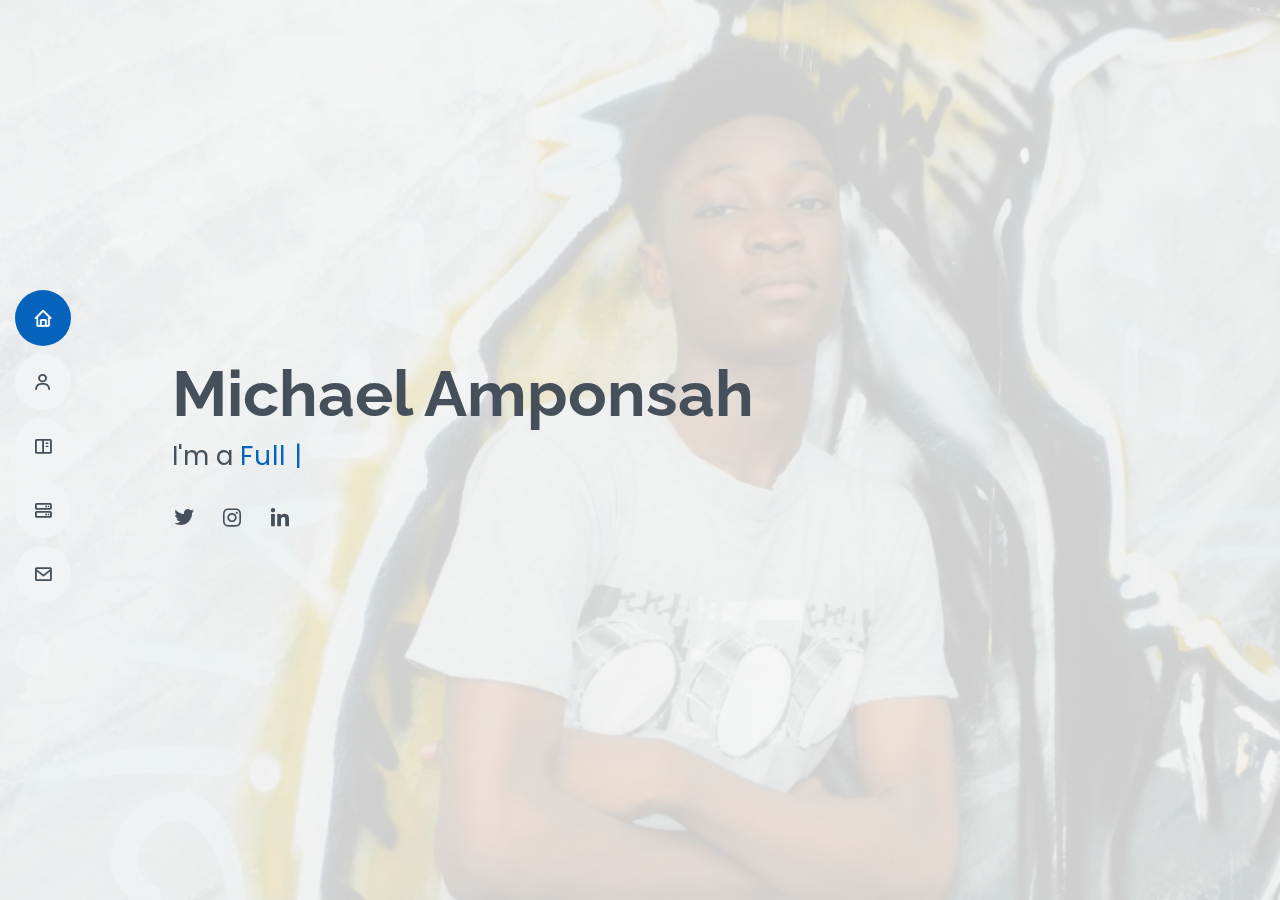
<file: public/index.html>
<!DOCTYPE html>
<html lang="en">

<head>
  <meta charset="utf-8" />
  <link rel="icon" href="%PUBLIC_URL%/favicon.ico" />
  <meta name="viewport" content="width=device-width, initial-scale=1" />
  <meta name="theme-color" content="#000000" />
  <meta name="description" content="Web site created using create-react-app" />
  <link rel="apple-touch-icon" href="%PUBLIC_URL%/logo192.png" />
  <!--
      manifest.json provides metadata used when your web app is installed on a
      user's mobile device or desktop. See https://developers.google.com/web/fundamentals/web-app-manifest/
    -->
  <link rel="manifest" href="%PUBLIC_URL%/manifest.json" />


  <title>Michael Amponsah | Portfolio</title>
  <meta content="" name="description">
  <meta content="" name="keywords">

  <!-- Favicons -->
  <link href="assets/img/favicon.png" rel="icon">
  <link href="assets/img/apple-touch-icon.png" rel="apple-touch-icon">

  <!-- Google Fonts -->
  <link
    href="https://fonts.googleapis.com/css?family=Open+Sans:300,300i,400,400i,600,600i,700,700i|Raleway:300,300i,400,400i,500,500i,600,600i,700,700i|Poppins:300,300i,400,400i,500,500i,600,600i,700,700i"
    rel="stylesheet">

  <!-- Vendor CSS Files -->
  <link href="assets/vendor/aos/aos.css" rel="stylesheet">
  <link href="assets/vendor/bootstrap/css/bootstrap.min.css" rel="stylesheet">
  <link href="assets/vendor/bootstrap-icons/bootstrap-icons.css" rel="stylesheet">
  <link href="assets/vendor/boxicons/css/boxicons.min.css" rel="stylesheet">
  <link href="assets/vendor/glightbox/css/glightbox.min.css" rel="stylesheet">
  <link href="assets/vendor/swiper/swiper-bundle.min.css" rel="stylesheet">

  <!-- Template Main CSS File -->
  <link href="assets/css/style.css" rel="stylesheet">
</head>

<body>
  <noscript>You need to enable JavaScript to run this app.</noscript>

  <i class="bi bi-list mobile-nav-toggle d-xl-none"></i>

  <header id="header" class="d-flex flex-column justify-content-center">

    <nav id="navbar" class="navbar nav-menu">
      <ul>
        <li><a href="#hero" class="nav-link scrollto active"><i class="bx bx-home"></i> <span>Home</span></a></li>
        <li><a href="#about" class="nav-link scrollto"><i class="bx bx-user"></i> <span>About</span></a></li>
        <!-- <li><a href="#resume" class="nav-link scrollto"><i class="bx bx-file-blank"></i> <span>Resume</span></a></li> -->
        <li><a href="#portfolio" class="nav-link scrollto"><i class="bx bx-book-content"></i> <span>Portfolio</span></a></li>
        <li><a href="#services" class="nav-link scrollto"><i class="bx bx-server"></i> <span>Services</span></a></li>
        <li><a href="#contact" class="nav-link scrollto"><i class="bx bx-envelope"></i> <span>Contact</span></a></li>
      </ul>
    </nav><!-- .nav-menu -->

  </header><!-- End Header -->


  <!-- ======= Hero Section ======= -->
  <section id="hero" class="d-flex flex-column justify-content-center">
    <div class="container" data-aos="zoom-in" data-aos-delay="100">
      <h1>Michael Amponsah</h1>
      <p>I'm a <span class="typed" data-typed-items="Full Stack Web Developer, Graphics Designer, Mobile App Developer"></span></p>
      <div class="social-links">
        <a href="https://twitter.com/fiineboy_" class="twitter"><i class="bx bxl-twitter"></i></a>
        <a href="https://instagram.com/fiineboy" class="instagram"><i class="bx bxl-instagram"></i></a>
        <a href="https://www.linkedin.com/in/amponsah-michael-b85812167/" class="linkedin"><i class="bx bxl-linkedin"></i></a>
      </div>
    </div>
  </section><!-- End Hero -->






  <div id="root"></div>

  <div id="preloader"></div>
  <a href="#" class="back-to-top d-flex align-items-center justify-content-center"><i
      class="bi bi-arrow-up-short"></i></a>



  <!-- Vendor JS Files -->
  <script src="assets/vendor/aos/aos.js"></script>
  <script src="assets/vendor/bootstrap/js/bootstrap.bundle.min.js"></script>
  <script src="assets/vendor/glightbox/js/glightbox.min.js"></script>
  <script src="assets/vendor/isotope-layout/isotope.pkgd.min.js"></script>
  <script src="assets/vendor/php-email-form/validate.js"></script>
  <script src="assets/vendor/purecounter/purecounter.js"></script>
  <script src="assets/vendor/swiper/swiper-bundle.min.js"></script>
  <script src="assets/vendor/typed.js/typed.min.js"></script>
  <script src="assets/vendor/waypoints/noframework.waypoints.js"></script>

  <!-- Template Main JS File -->
  <script src="assets/js/main.js"></script>
</body>

</html>
</file>
<file: public/assets/css/style.css>
/**
* Template Name: MyResume - v4.3.0
* Template URL: https://bootstrapmade.com/free-html-bootstrap-template-my-resume/
* Author: BootstrapMade.com
* License: https://bootstrapmade.com/license/
*/

/*--------------------------------------------------------------
# General
--------------------------------------------------------------*/
body {
  font-family: "Open Sans", sans-serif;
  color: #272829;
}

a {
  color: #0563bb;
  text-decoration: none;
}

a:hover {
  color: #067ded;
  text-decoration: none;
}

h1, h2, h3, h4, h5, h6 {
  font-family: "Raleway", sans-serif;
}

/*--------------------------------------------------------------
# Back to top button
--------------------------------------------------------------*/
.back-to-top {
  position: fixed;
  visibility: hidden;
  opacity: 0;
  right: 15px;
  bottom: 15px;
  z-index: 996;
  background: #0563bb;
  width: 40px;
  height: 40px;
  border-radius: 50px;
  transition: all 0.4s;
}

.back-to-top i {
  font-size: 28px;
  color: #fff;
  line-height: 0;
}

.back-to-top:hover {
  background: #0678e3;
  color: #fff;
}

.back-to-top.active {
  visibility: visible;
  opacity: 1;
}

/*--------------------------------------------------------------
# Preloader
--------------------------------------------------------------*/
#preloader {
  position: fixed;
  top: 0;
  left: 0;
  right: 0;
  bottom: 0;
  z-index: 9999;
  overflow: hidden;
  background: #fff;
}

#preloader:before {
  content: "";
  position: fixed;
  top: calc(50% - 30px);
  left: calc(50% - 30px);
  border: 6px solid #0563bb;
  border-top-color: #fff;
  border-bottom-color: #fff;
  border-radius: 50%;
  width: 60px;
  height: 60px;
  -webkit-animation: animate-preloader 1s linear infinite;
  animation: animate-preloader 1s linear infinite;
}

@-webkit-keyframes animate-preloader {
  0% {
    transform: rotate(0deg);
  }
  100% {
    transform: rotate(360deg);
  }
}

@keyframes animate-preloader {
  0% {
    transform: rotate(0deg);
  }
  100% {
    transform: rotate(360deg);
  }
}

/*--------------------------------------------------------------
# Disable aos animation delay on mobile devices
--------------------------------------------------------------*/
@media screen and (max-width: 768px) {
  [data-aos-delay] {
    transition-delay: 0 !important;
  }
}

/*--------------------------------------------------------------
# Header
--------------------------------------------------------------*/
#header {
  position: fixed;
  top: 0;
  left: 0;
  bottom: 0;
  z-index: 9997;
  transition: all 0.5s;
  padding: 15px;
  overflow-y: auto;
}

@media (max-width: 992px) {
  #header {
    width: 300px;
    background: #fff;
    border-right: 1px solid #e6e9ec;
    left: -300px;
  }
}

@media (min-width: 992px) {
  #main {
    margin-left: 100px;
  }
}

/*--------------------------------------------------------------
# Navigation Menu
--------------------------------------------------------------*/
/**
* Desktop Navigation 
*/
.nav-menu {
  padding: 0;
  display: block;
}

.nav-menu * {
  margin: 0;
  padding: 0;
  list-style: none;
}

.nav-menu > ul > li {
  position: relative;
  white-space: nowrap;
}

.nav-menu a, .nav-menu a:focus {
  display: flex;
  align-items: center;
  color: #45505b;
  padding: 10px 18px;
  margin-bottom: 8px;
  transition: 0.3s;
  font-size: 15px;
  border-radius: 50px;
  background: #f2f3f5;
  height: 56px;
  width: 100%;
  overflow: hidden;
  transition: 0.3s;
}

.nav-menu a i, .nav-menu a:focus i {
  font-size: 20px;
}

.nav-menu a span, .nav-menu a:focus span {
  padding: 0 5px 0 7px;
  color: #45505b;
}

@media (min-width: 992px) {
  .nav-menu a, .nav-menu a:focus {
    width: 56px;
  }
  .nav-menu a span, .nav-menu a:focus span {
    display: none;
    color: #fff;
  }
}

.nav-menu a:hover, .nav-menu .active, .nav-menu .active:focus, .nav-menu li:hover > a {
  color: #fff;
  background: #0563bb;
}

.nav-menu a:hover span, .nav-menu .active span, .nav-menu .active:focus span, .nav-menu li:hover > a span {
  color: #fff;
}

.nav-menu a:hover, .nav-menu li:hover > a {
  width: 100%;
  color: #fff;
}

.nav-menu a:hover span, .nav-menu li:hover > a span {
  display: block;
}

/**
* Mobile Navigation 
*/
.mobile-nav-toggle {
  position: fixed;
  right: 10px;
  top: 10px;
  z-index: 9998;
  border: 0;
  background: none;
  font-size: 28px;
  transition: all 0.4s;
  outline: none !important;
  line-height: 0;
  cursor: pointer;
  border-radius: 50px;
  padding: 5px;
}

.mobile-nav-toggle i {
  color: #45505b;
}

.mobile-nav-active {
  overflow: hidden;
}

.mobile-nav-active #header {
  left: 0;
}

.mobile-nav-active .mobile-nav-toggle {
  color: #fff;
  background-color: #0563bb;
}

/*--------------------------------------------------------------
# Hero Section
--------------------------------------------------------------*/
#hero {
  width: 100%;
  height: 100vh;
  background: url("../img/new-bg.png") top right no-repeat;
  background-size: cover;
  position: relative;
}

@media (min-width: 992px) {
  #hero {
    padding-left: 160px;
  }
}

#hero:before {
  content: "";
  background: rgba(255, 255, 255, 0.8);
  position: absolute;
  bottom: 0;
  top: 0;
  left: 0;
  right: 0;
}

#hero h1 {
  margin: 0;
  font-size: 64px;
  font-weight: 700;
  line-height: 56px;
  color: #45505b;
}

#hero p {
  color: #45505b;
  margin: 15px 0 0 0;
  font-size: 26px;
  font-family: "Poppins", sans-serif;
}

#hero p span {
  color: #0563bb;
  letter-spacing: 1px;
}

#hero .social-links {
  margin-top: 30px;
}

#hero .social-links a {
  font-size: 24px;
  display: inline-block;
  color: #45505b;
  line-height: 1;
  margin-right: 20px;
  transition: 0.3s;
}

#hero .social-links a:hover {
  color: #0563bb;
}

@media (max-width: 992px) {
  #hero {
    text-align: center;
  }
  #hero h1 {
    font-size: 32px;
    line-height: 36px;
  }
  #hero p {
    margin-top: 10px;
    font-size: 20px;
    line-height: 24px;
  }
}

/*--------------------------------------------------------------
# Sections General
--------------------------------------------------------------*/
section {
  padding: 60px 0;
  overflow: hidden;
}

.section-title {
  text-align: center;
  padding-bottom: 30px;
}

.section-title h2 {
  font-size: 32px;
  font-weight: bold;
  text-transform: uppercase;
  margin-bottom: 20px;
  padding-bottom: 20px;
  position: relative;
  color: #45505b;
}

.section-title h2::before {
  content: '';
  position: absolute;
  display: block;
  width: 120px;
  height: 1px;
  background: #ddd;
  bottom: 1px;
  left: calc(50% - 60px);
}

.section-title h2::after {
  content: '';
  position: absolute;
  display: block;
  width: 40px;
  height: 3px;
  background: #0563bb;
  bottom: 0;
  left: calc(50% - 20px);
}

.section-title p {
  margin-bottom: 0;
}

/*--------------------------------------------------------------
# About
--------------------------------------------------------------*/
.about .content h3 {
  font-weight: 700;
  font-size: 26px;
  color: #728394;
}

.about .content ul {
  list-style: none;
  padding: 0;
}

.about .content ul li {
  margin-bottom: 20px;
  display: flex;
  align-items: center;
}

.about .content ul strong {
  margin-right: 10px;
}

.about .content ul i {
  font-size: 16px;
  margin-right: 5px;
  color: #0563bb;
  line-height: 0;
}

.about .content p:last-child {
  margin-bottom: 0;
}

/*--------------------------------------------------------------
# Facts
--------------------------------------------------------------*/
.facts .count-box {
  padding: 30px 30px 25px 30px;
  margin-top: 30px;
  width: 100%;
  position: relative;
  text-align: center;
  background: #fff;
}

.facts .count-box i {
  position: absolute;
  top: -25px;
  left: 50%;
  transform: translateX(-50%);
  font-size: 24px;
  background: #0563bb;
  color: #fff;
  border-radius: 50px;
  display: inline-flex;
  align-items: center;
  justify-content: center;
  width: 48px;
  height: 48px;
}

.facts .count-box span {
  font-size: 36px;
  display: block;
  font-weight: 600;
  color: #011426;
}

.facts .count-box p {
  padding: 0;
  margin: 0;
  font-family: "Raleway", sans-serif;
  font-size: 14px;
}

/*--------------------------------------------------------------
# Akills
--------------------------------------------------------------*/
.skills .progress {
  height: 60px;
  display: block;
  background: none;
  border-radius: 0;
}

.skills .progress .skill {
  padding: 10px 0;
  margin: 0;
  text-transform: uppercase;
  display: block;
  font-weight: 600;
  font-family: "Poppins", sans-serif;
  color: #45505b;
}

.skills .progress .skill .val {
  float: right;
  font-style: normal;
}

.skills .progress-bar-wrap {
  background: #f2f3f5;
}

.skills .progress-bar {
  width: 1px;
  height: 10px;
  transition: .9s;
  background-color: #0563bb;
}

/*--------------------------------------------------------------
# Resume
--------------------------------------------------------------*/
.resume .resume-title {
  font-size: 26px;
  font-weight: 700;
  margin-top: 20px;
  margin-bottom: 20px;
  color: #45505b;
}

.resume .resume-item {
  padding: 0 0 20px 20px;
  margin-top: -2px;
  border-left: 2px solid #0563bb;
  position: relative;
}

.resume .resume-item h4 {
  line-height: 18px;
  font-size: 18px;
  font-weight: 600;
  text-transform: uppercase;
  font-family: "Poppins", sans-serif;
  color: #0563bb;
  margin-bottom: 10px;
}

.resume .resume-item h5 {
  font-size: 16px;
  background: #f7f8f9;
  padding: 5px 15px;
  display: inline-block;
  font-weight: 600;
  margin-bottom: 10px;
}

.resume .resume-item ul {
  padding-left: 20px;
}

.resume .resume-item ul li {
  padding-bottom: 10px;
}

.resume .resume-item:last-child {
  padding-bottom: 0;
}

.resume .resume-item::before {
  content: "";
  position: absolute;
  width: 16px;
  height: 16px;
  border-radius: 50px;
  left: -9px;
  top: 0;
  background: #fff;
  border: 2px solid #0563bb;
}

/*--------------------------------------------------------------
# Portfolio
--------------------------------------------------------------*/
.portfolio .portfolio-item {
  margin-bottom: 30px;
}

.portfolio #portfolio-flters {
  padding: 0;
  margin: 0 auto 25px auto;
  list-style: none;
  text-align: center;
  background: #fff;
  border-radius: 50px;
  padding: 2px 15px;
}

.portfolio #portfolio-flters li {
  cursor: pointer;
  display: inline-block;
  padding: 10px 15px;
  font-size: 14px;
  font-weight: 600;
  line-height: 1;
  text-transform: uppercase;
  color: #272829;
  margin-bottom: 5px;
  transition: all 0.3s ease-in-out;
}

.portfolio #portfolio-flters li:hover, .portfolio #portfolio-flters li.filter-active {
  color: #0563bb;
}

.portfolio #portfolio-flters li:last-child {
  margin-right: 0;
}

.portfolio .portfolio-wrap {
  transition: 0.3s;
  position: relative;
  overflow: hidden;
  z-index: 1;
  background: rgba(69, 80, 91, 0.8);
}

.portfolio .portfolio-wrap::before {
  content: "";
  background: rgba(255, 255, 255, 0.7);
  position: absolute;
  left: 30px;
  right: 30px;
  top: 30px;
  bottom: 30px;
  transition: all ease-in-out 0.3s;
  z-index: 2;
  opacity: 0;
}

.portfolio .portfolio-wrap .portfolio-info {
  opacity: 0;
  position: absolute;
  top: 0;
  left: 0;
  right: 0;
  bottom: 0;
  text-align: center;
  z-index: 3;
  transition: all ease-in-out 0.3s;
  display: flex;
  flex-direction: column;
  justify-content: center;
  align-items: center;
}

.portfolio .portfolio-wrap .portfolio-info::before {
  display: block;
  content: "";
  width: 48px;
  height: 48px;
  position: absolute;
  top: 35px;
  left: 35px;
  border-top: 3px solid #d7dce1;
  border-left: 3px solid #d7dce1;
  transition: all 0.5s ease 0s;
  z-index: 9994;
}

.portfolio .portfolio-wrap .portfolio-info::after {
  display: block;
  content: "";
  width: 48px;
  height: 48px;
  position: absolute;
  bottom: 35px;
  right: 35px;
  border-bottom: 3px solid #d7dce1;
  border-right: 3px solid #d7dce1;
  transition: all 0.5s ease 0s;
  z-index: 9994;
}

.portfolio .portfolio-wrap .portfolio-info h4 {
  font-size: 20px;
  color: #45505b;
  font-weight: 600;
}

.portfolio .portfolio-wrap .portfolio-info p {
  color: #45505b;
  font-size: 14px;
  text-transform: uppercase;
  padding: 0;
  margin: 0;
}

.portfolio .portfolio-wrap .portfolio-links {
  text-align: center;
  z-index: 4;
}

.portfolio .portfolio-wrap .portfolio-links a {
  color: #45505b;
  margin: 0 2px;
  font-size: 28px;
  display: inline-block;
  transition: 0.3s;
}

.portfolio .portfolio-wrap .portfolio-links a:hover {
  color: #148af9;
}

.portfolio .portfolio-wrap:hover::before {
  top: 0;
  left: 0;
  right: 0;
  bottom: 0;
  opacity: 1;
}

.portfolio .portfolio-wrap:hover .portfolio-info {
  opacity: 1;
}

.portfolio .portfolio-wrap:hover .portfolio-info::before {
  top: 15px;
  left: 15px;
}

.portfolio .portfolio-wrap:hover .portfolio-info::after {
  bottom: 15px;
  right: 15px;
}

/*--------------------------------------------------------------
# Portfolio Details
--------------------------------------------------------------*/
.portfolio-details {
  padding-top: 40px;
}

.portfolio-details .portfolio-details-slider img {
  width: 100%;
}

.portfolio-details .portfolio-details-slider .swiper-pagination {
  margin-top: 20px;
  position: relative;
}

.portfolio-details .portfolio-details-slider .swiper-pagination .swiper-pagination-bullet {
  width: 12px;
  height: 12px;
  background-color: #fff;
  opacity: 1;
  border: 1px solid #0563bb;
}

.portfolio-details .portfolio-details-slider .swiper-pagination .swiper-pagination-bullet-active {
  background-color: #0563bb;
}

.portfolio-details .portfolio-info {
  padding: 30px;
  box-shadow: 0px 0 30px rgba(69, 80, 91, 0.08);
}

.portfolio-details .portfolio-info h3 {
  font-size: 22px;
  font-weight: 700;
  margin-bottom: 20px;
  padding-bottom: 20px;
  border-bottom: 1px solid #eee;
}

.portfolio-details .portfolio-info ul {
  list-style: none;
  padding: 0;
  font-size: 15px;
}

.portfolio-details .portfolio-info ul li + li {
  margin-top: 10px;
}

.portfolio-details .portfolio-description {
  padding-top: 30px;
}

.portfolio-details .portfolio-description h2 {
  font-size: 26px;
  font-weight: 700;
  margin-bottom: 20px;
}

.portfolio-details .portfolio-description p {
  padding: 0;
}

/*--------------------------------------------------------------
# Services
--------------------------------------------------------------*/
.services .icon-box {
  text-align: center;
  padding: 70px 20px 80px 20px;
  transition: all ease-in-out 0.3s;
  background: #fff;
  box-shadow: 0px 5px 90px 0px rgba(110, 123, 131, 0.05);
}

.services .icon-box .icon {
  margin: 0 auto;
  width: 100px;
  height: 100px;
  display: flex;
  align-items: center;
  justify-content: center;
  transition: ease-in-out 0.3s;
  position: relative;
}

.services .icon-box .icon i {
  font-size: 36px;
  transition: 0.5s;
  position: relative;
}

.services .icon-box .icon svg {
  position: absolute;
  top: 0;
  left: 0;
}

.services .icon-box .icon svg path {
  transition: 0.5s;
  fill: #f5f5f5;
}

.services .icon-box h4 {
  font-weight: 600;
  margin: 10px 0 15px 0;
  font-size: 22px;
}

.services .icon-box h4 a {
  color: #45505b;
  transition: ease-in-out 0.3s;
}

.services .icon-box p {
  line-height: 24px;
  font-size: 14px;
  margin-bottom: 0;
}

.services .icon-box:hover {
  border-color: #fff;
  box-shadow: 0px 0 35px 0 rgba(0, 0, 0, 0.08);
}

.services .iconbox-blue i {
  color: #47aeff;
}

.services .iconbox-blue:hover .icon i {
  color: #fff;
}

.services .iconbox-blue:hover .icon path {
  fill: #47aeff;
}

.services .iconbox-orange i {
  color: #ffa76e;
}

.services .iconbox-orange:hover .icon i {
  color: #fff;
}

.services .iconbox-orange:hover .icon path {
  fill: #ffa76e;
}

.services .iconbox-pink i {
  color: #e80368;
}

.services .iconbox-pink:hover .icon i {
  color: #fff;
}

.services .iconbox-pink:hover .icon path {
  fill: #e80368;
}

.services .iconbox-yellow i {
  color: #ffbb2c;
}

.services .iconbox-yellow:hover .icon i {
  color: #fff;
}

.services .iconbox-yellow:hover .icon path {
  fill: #ffbb2c;
}

.services .iconbox-red i {
  color: #ff5828;
}

.services .iconbox-red:hover .icon i {
  color: #fff;
}

.services .iconbox-red:hover .icon path {
  fill: #ff5828;
}

.services .iconbox-teal i {
  color: #11dbcf;
}

.services .iconbox-teal:hover .icon i {
  color: #fff;
}

.services .iconbox-teal:hover .icon path {
  fill: #11dbcf;
}

/*--------------------------------------------------------------
# Testimonials
--------------------------------------------------------------*/
.testimonials .section-header {
  margin-bottom: 40px;
}

.testimonials .testimonial-item {
  text-align: center;
}

.testimonials .testimonial-item .testimonial-img {
  width: 120px;
  border-radius: 50%;
  border: 4px solid #fff;
  margin: 0 auto;
}

.testimonials .testimonial-item h3 {
  font-size: 20px;
  font-weight: bold;
  margin: 10px 0 5px 0;
  color: #111;
}

.testimonials .testimonial-item h4 {
  font-size: 14px;
  color: #999;
  margin: 0 0 15px 0;
}

.testimonials .testimonial-item .quote-icon-left, .testimonials .testimonial-item .quote-icon-right {
  color: #90c8fc;
  font-size: 26px;
}

.testimonials .testimonial-item .quote-icon-left {
  display: inline-block;
  left: -5px;
  position: relative;
}

.testimonials .testimonial-item .quote-icon-right {
  display: inline-block;
  right: -5px;
  position: relative;
  top: 10px;
}

.testimonials .testimonial-item p {
  font-style: italic;
  margin: 0 auto 15px auto;
}

.testimonials .swiper-pagination {
  margin-top: 20px;
  position: relative;
}

.testimonials .swiper-pagination .swiper-pagination-bullet {
  width: 12px;
  height: 12px;
  background-color: #fff;
  opacity: 1;
  border: 1px solid #0563bb;
}

.testimonials .swiper-pagination .swiper-pagination-bullet-active {
  background-color: #0563bb;
}

@media (min-width: 992px) {
  .testimonials .testimonial-item p {
    width: 80%;
  }
}

/*--------------------------------------------------------------
# Contact
--------------------------------------------------------------*/
.contact .info {
  width: 100%;
  background: #fff;
}

.contact .info i {
  font-size: 20px;
  color: #0563bb;
  float: left;
  width: 44px;
  height: 44px;
  background: #eef7ff;
  display: flex;
  justify-content: center;
  align-items: center;
  border-radius: 50px;
  transition: all 0.3s ease-in-out;
}

.contact .info h4 {
  padding: 0 0 0 60px;
  font-size: 22px;
  font-weight: 600;
  margin-bottom: 5px;
  color: #45505b;
}

.contact .info p {
  padding: 0 0 0 60px;
  margin-bottom: 0;
  font-size: 14px;
  color: #728394;
}

.contact .info .email, .contact .info .phone {
  margin-top: 40px;
}

.contact .info .email:hover i, .contact .info .address:hover i, .contact .info .phone:hover i {
  background: #0563bb;
  color: #fff;
}

.contact .php-email-form {
  width: 100%;
  background: #fff;
}

.contact .php-email-form .form-group {
  padding-bottom: 8px;
}

.contact .php-email-form .error-message {
  display: none;
  color: #fff;
  background: #ed3c0d;
  text-align: left;
  padding: 15px;
  font-weight: 600;
}

.contact .php-email-form .error-message br + br {
  margin-top: 25px;
}

.contact .php-email-form .sent-message {
  display: none;
  color: #fff;
  background: #18d26e;
  text-align: center;
  padding: 15px;
  font-weight: 600;
}

.contact .php-email-form .loading {
  display: none;
  background: #fff;
  text-align: center;
  padding: 15px;
}

.contact .php-email-form .loading:before {
  content: "";
  display: inline-block;
  border-radius: 50%;
  width: 24px;
  height: 24px;
  margin: 0 10px -6px 0;
  border: 3px solid #18d26e;
  border-top-color: #eee;
  -webkit-animation: animate-loading 1s linear infinite;
  animation: animate-loading 1s linear infinite;
}

.contact .php-email-form input, .contact .php-email-form textarea {
  border-radius: 4px;
  box-shadow: none;
  font-size: 14px;
}

.contact .php-email-form input {
  height: 44px;
}

.contact .php-email-form textarea {
  padding: 10px 12px;
}

.contact .php-email-form button[type="submit"] {
  background: #0563bb;
  border: 0;
  padding: 10px 35px;
  color: #fff;
  transition: 0.4s;
  border-radius: 50px;
}

.contact .php-email-form button[type="submit"]:hover {
  background: #0678e3;
}

@-webkit-keyframes animate-loading {
  0% {
    transform: rotate(0deg);
  }
  100% {
    transform: rotate(360deg);
  }
}

@keyframes animate-loading {
  0% {
    transform: rotate(0deg);
  }
  100% {
    transform: rotate(360deg);
  }
}

/*--------------------------------------------------------------
# Footer
--------------------------------------------------------------*/
#footer {
  background: #f7f8f9;
  color: #45505b;
  font-size: 14px;
  text-align: center;
  padding: 30px 0;
}

#footer h3 {
  font-size: 36px;
  font-weight: 700;
  position: relative;
  font-family: "Poppins", sans-serif;
  padding: 0;
  margin: 0 0 15px 0;
}

#footer p {
  font-size: 15;
  font-style: italic;
  padding: 0;
  margin: 0 0 40px 0;
}

#footer .social-links {
  margin: 0 0 40px 0;
}

#footer .social-links a {
  font-size: 18px;
  display: inline-block;
  background: #0563bb;
  color: #fff;
  line-height: 1;
  padding: 8px 0;
  margin-right: 4px;
  border-radius: 50%;
  text-align: center;
  width: 36px;
  height: 36px;
  transition: 0.3s;
}

#footer .social-links a:hover {
  background: #0678e3;
  color: #fff;
  text-decoration: none;
}

#footer .copyright {
  margin: 0 0 5px 0;
}

#footer .credits {
  font-size: 13px;
}
</file>
